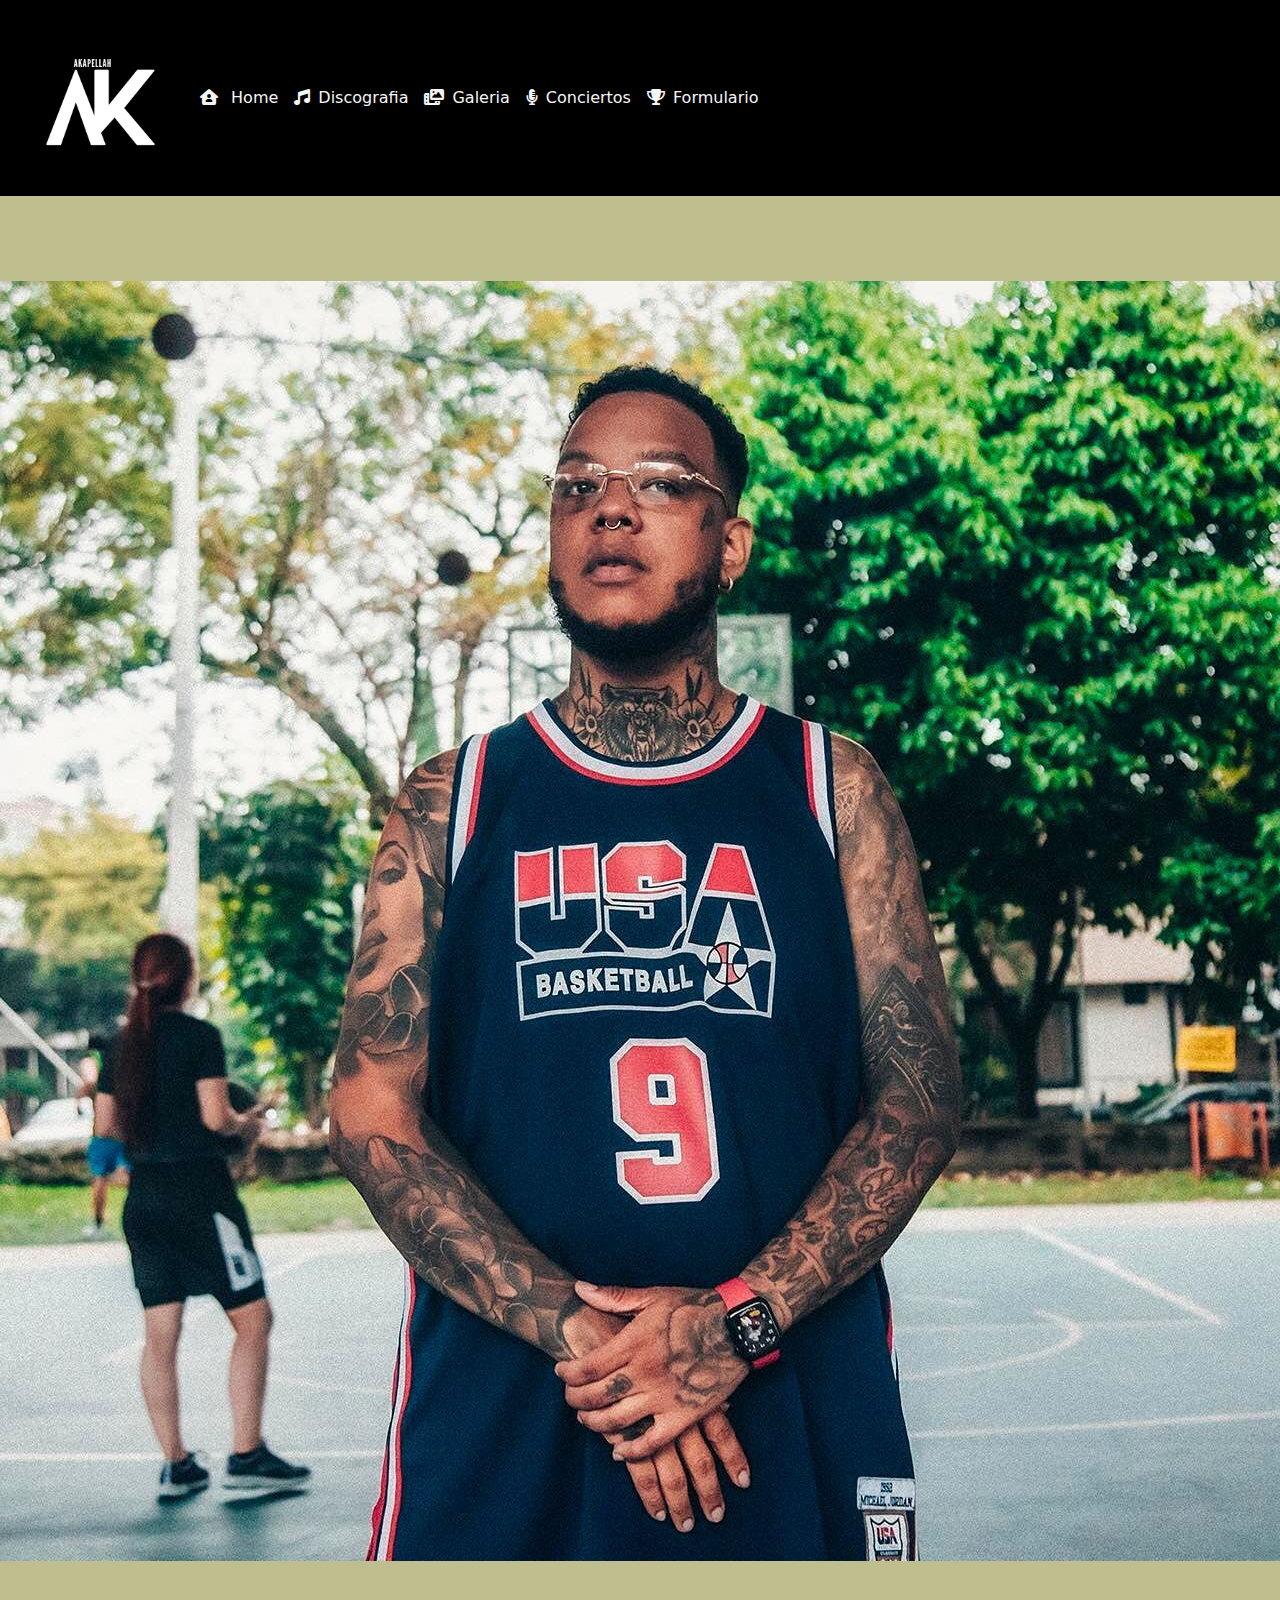
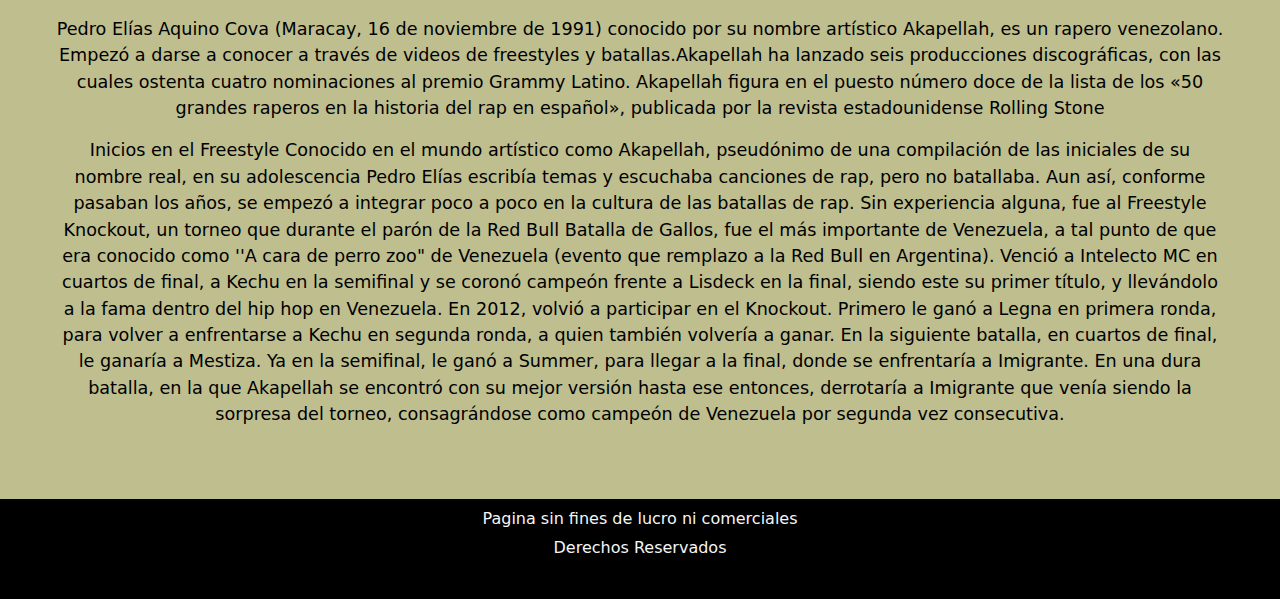
<file: index.html>
<!DOCTYPE html>
<html lang="en">

<head>
    <meta charset="UTF-8">
    <meta name="viewport" content="width=device-width, initial-scale=1.0">
    <!-- link tipografia -->
    <link rel="preconnect" href="https://fonts.googleapis.com">
    <!-- link iconos -->
    <link rel="stylesheet" href="https://cdnjs.cloudflare.com/ajax/libs/font-awesome/6.6.0/css/all.min.css">
    <!-- link bt-->
    <link href="https://cdn.jsdelivr.net/npm/bootstrap@5.3.3/dist/css/bootstrap.min.css" rel="stylesheet"
        integrity="sha384-QWTKZyjpPEjISv5WaRU9OFeRpok6YctnYmDr5pNlyT2bRjXh0JMhjY6hW+ALEwIH" crossorigin="anonymous">
    <!-- link de mi css -->
    <link rel="stylesheet" href="css/estilos.css">
    <title>Akapellah</title>
    <meta name="description" content="Conoce a Akapellah, rapero venezolano reconocido por sus batallasde freestyles y sus nominaciones al Grammy Latino. 
        Destacado en al lista de los '50 grandes del rap en español' por Rolling Stone">
</head>

<body>
    <header>
        <!-- inicio del menu -->
        <nav class="navbar navbar-expand-md ">
            <div class="container-fluid d-flex align-items-center">
                <!-- logo -->
                <a href="index.html"> <img class="imglogo"
                        src="img/Logotipo marca personal minimalista moderno tipográfico con iniciales banco y negro.png"
                        alt=" imagen de logo"></a>

                <!-- boton del menu -->
                <button class="navbar-toggler ms-auto" type="button" data-bs-toggle="collapse" data-bs-target="#menu"
                    aria-controls="navbarSupportedContent" aria-expanded="false" aria-label="Toggle navigation">
                    <span class="navbar-toggler-icon"></span>
                </button>

                <!-- elementos del menu -->
                <div class="collapse navbar-collapse justify-content-end  ms-auto" id="menu">
                    <ul class="navbar-nav ms-auto">
                        <li class="nav-item"><a class="nav-link" href="index.html"> <i
                                    class="fa-solid fa-house-user"></i>
                                </i> Home </a>
                        </li>
                        <li class="nav-item"><a class="nav-link" href="pages/discografia.html"><i
                                    class="fa-solid fa-music"></i>Discografia</a></li>
                        <li class="nav-item"><a class="nav-link" href="pages/galeria.html"><i
                                    class="fa-solid fa-photo-film"></i>Galeria</a></li>
                        <li class="nav-item"><a class="nav-link" href="pages/conciertos.html"><i
                                    class="fa-solid fa-microphone-lines"></i>Conciertos</a></li>
                        <li class="nav-item"><a class="nav-link" href="pages/formulario.html"><i
                                    class="fa-solid fa-trophy"></i>Formulario</a></li>
                    </ul>
                </div>
            </div>
        </nav>
    </header>

    <main ">
        <div class=" main">
        <h1 class="1index">Akapellah</h1>
        <!-- img -->
        <img src="img/akapellahh.jpg" class="img-01" alt="imagen del home main">
        <!-- parrafo -->
        <div class="parrafo">
            <p>Pedro Elías Aquino Cova (Maracay, 16 de noviembre de 1991) conocido por su nombre artístico
                Akapellah, es un
                rapero
                venezolano.

                Empezó a darse a conocer a través de videos de freestyles y batallas.Akapellah ha lanzado seis
                producciones
                discográficas, con las cuales ostenta cuatro nominaciones al premio Grammy Latino.

                Akapellah figura en el puesto número doce de la lista de los «50 grandes raperos en la historia del
                rap en
                español»,
                publicada por la revista estadounidense Rolling Stone</p>

            <p>Inicios en el Freestyle Conocido en el mundo artístico como Akapellah, pseudónimo de una compilación
                de las iniciales de su nombre
                real, en su adolescencia Pedro Elías escribía temas y escuchaba canciones de rap, pero no batallaba.
                Aun
                así, conforme pasaban los años, se empezó a integrar poco a poco en la cultura de las batallas de
                rap. Sin
                experiencia alguna, fue al Freestyle Knockout, un torneo que durante el parón de la Red Bull Batalla
                de
                Gallos, fue el más importante de Venezuela, a tal punto de que era conocido como ''A cara de perro
                zoo" de
                Venezuela (evento que remplazo a la Red Bull en Argentina). Venció a Intelecto MC en cuartos de
                final, a
                Kechu en la semifinal y se coronó campeón frente a Lisdeck en la final, siendo este su primer
                título, y
                llevándolo a la fama dentro del hip hop en Venezuela.

                En 2012, volvió a participar en el Knockout. Primero le ganó a Legna en primera ronda, para volver a
                enfrentarse a Kechu en segunda ronda, a quien también volvería a ganar. En la siguiente batalla, en
                cuartos
                de final, le ganaría a Mestiza. Ya en la semifinal, le ganó a Summer, para llegar a la final, donde
                se
                enfrentaría a Imigrante. En una dura batalla, en la que Akapellah se encontró con su mejor versión
                hasta
                ese entonces, derrotaría a Imigrante que venía siendo la sorpresa del torneo, consagrándose como
                campeón de
                Venezuela por segunda vez consecutiva.</p>
        </div>
        </div>
    </main>

    <footer>
        <div class="contenidofooter">
            <h2 class="footer3">Pagina sin fines de lucro ni comerciales</h2>
            <div class="derechos-footer">
                <p>Derechos Reservados</p>
            </div>
        </div>
    </footer>



    <script src="https://cdn.jsdelivr.net/npm/bootstrap@5.3.3/dist/js/bootstrap.bundle.min.js"
        integrity="sha384-YvpcrYf0tY3lHB60NNkmXc5s9fDVZLESaAA55NDzOxhy9GkcIdslK1eN7N6jIeHz"
        crossorigin="anonymous"></script>
</body>

</html>
</file>
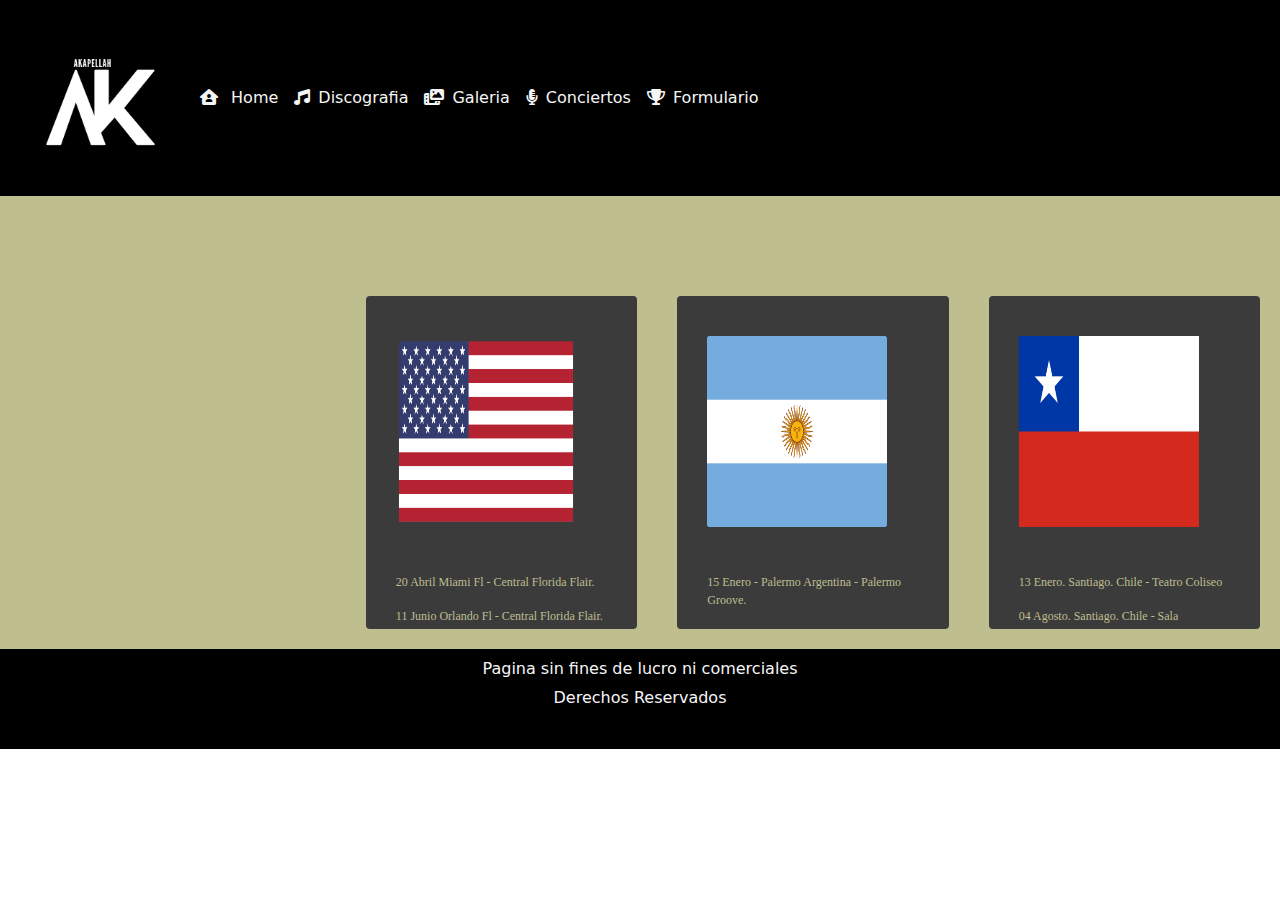
<file: pages/conciertos.html>
<!DOCTYPE html>
<html lang="en">

<head>
    <meta charset="UTF-8">
    <meta name="viewport" content="width=device-width, initial-scale=1.0">
    <!-- link tipografia -->
    <link rel="preconnect" href="https://fonts.googleapis.com">
    <!-- link iconos -->
    <link rel="stylesheet" href="https://cdnjs.cloudflare.com/ajax/libs/font-awesome/6.6.0/css/all.min.css">
    <!-- link bt-->
    <link href="https://cdn.jsdelivr.net/npm/bootstrap@5.3.3/dist/css/bootstrap.min.css" rel="stylesheet"
        integrity="sha384-QWTKZyjpPEjISv5WaRU9OFeRpok6YctnYmDr5pNlyT2bRjXh0JMhjY6hW+ALEwIH" crossorigin="anonymous">
    <!-- link de mi css -->
    <link rel="stylesheet" href="../css/estilos.css">
    <title>Akapellah Conciertos</title>
    <meta name="description" content="Conoce acerca de los conciertos de akapellah, fecha y lugar.
    se estaran actualizando" >
</head>

<body>
    <header>
        <!-- inicio del menu -->
        <nav class="navbar navbar-expand-md ">
            <div class="container-fluid d-flex align-items-center">
                <!-- logo -->
                <a href="../index.html"> <img class="imglogo"
                        src="../img/Logotipo marca personal minimalista moderno tipográfico con iniciales banco y negro.png"
                        alt="imagen de logo"></a>

                <!-- boton del menu -->
                <button class="navbar-toggler ms-auto" type="button" data-bs-toggle="collapse" data-bs-target="#menu"
                    aria-controls="navbarSupportedContent" aria-expanded="false" aria-label="Toggle navigation">
                    <span class="navbar-toggler-icon"></span>
                </button>

                <!-- elementos del menu -->
                <div class="collapse navbar-collapse justify-content-end  ms-auto" id="menu">
                    <ul class="navbar-nav ms-auto ">
                        <li class="nav-item"><a class="nav-link" href="../index.html"> <i
                                    class="fa-solid fa-house-user"></i>
                                </i> Home </a>
                        </li>
                        <li class="nav-item"><a class="nav-link" href="discografia.html"><i
                                    class="fa-solid fa-music"></i>Discografia</a></li>
                        <li class="nav-item"><a class="nav-link" href="galeria.html"><i
                                    class="fa-solid fa-photo-film"></i>Galeria</a></li>
                        <li class="nav-item"><a class="nav-link" href="conciertos.html"><i
                                    class="fa-solid fa-microphone-lines"></i>Conciertos</a></li>
                        <li class="nav-item"><a class="nav-link" href="formulario.html"><i
                                    class="fa-solid fa-trophy"></i>Formulario</a></li>
                    </ul>
                </div>
            </div>
        </nav>
    </header>

    <!-- main -->
    <main>
        <div class=" main-conci">
            <h1 class="1index">Akapellah Conciertos</h1>

            <div class="conciertos">
                <img src="../img/american-flag-of-united-states-of-america-png.webp" alt="bandera eeuu">
                <h2 class="h2bandera">
                    E.E.U.U
                </h2>
                <p class="p-conci">
                    20 Abril Miami Fl - Central Florida Flair.</p>
                <p class="p-conci">
                    11 Junio Orlando Fl - Central Florida Flair.
                </p>

                <p class="p-conci">
                    12 Julio New York. NY - Drom.
                </p>

               
            </div>


            <div class="conciertos">
                <img src="../img/bandeira-argentina-flag.png" alt="bandera Argentina">
                <h2 class="h2bandera">
                    Argentina
                </h2>

                <p class="p-conci">
                    15 Enero - Palermo Argentina - Palermo Groove.</p>
                <p class="p-conci">
                    20 Enero - Puerto Madero Argentina - Luna Park
                </p>



            </div>

            <div class="conciertos">
                <img src="../img/chile-flag-large-1536x1024.png" alt=" bandera de chile">
                <h2 class="h2bandera">
                    Chile
                </h2>
                <p class="p-conci">
                    13 Enero. Santiago. Chile - Teatro Coliseo</p>
                <p class="p-conci">
                    04 Agosto. Santiago. Chile - Sala Matronomo.</p>


            </div>
        </div>

    </main>


    <!-- footer -->
    <footer>
        <div class="contenidofooter">
            <h3 class="footer3">Pagina sin fines de lucro ni comerciales</h3>
            <div class="derechos-footer">
                <p>Derechos Reservados</p>
            </div>
        </div>
    </footer>








    <script src="https://cdn.jsdelivr.net/npm/bootstrap@5.3.3/dist/js/bootstrap.bundle.min.js"
        integrity="sha384-YvpcrYf0tY3lHB60NNkmXc5s9fDVZLESaAA55NDzOxhy9GkcIdslK1eN7N6jIeHz"
        crossorigin="anonymous"></script>
</body>

</html>
</file>
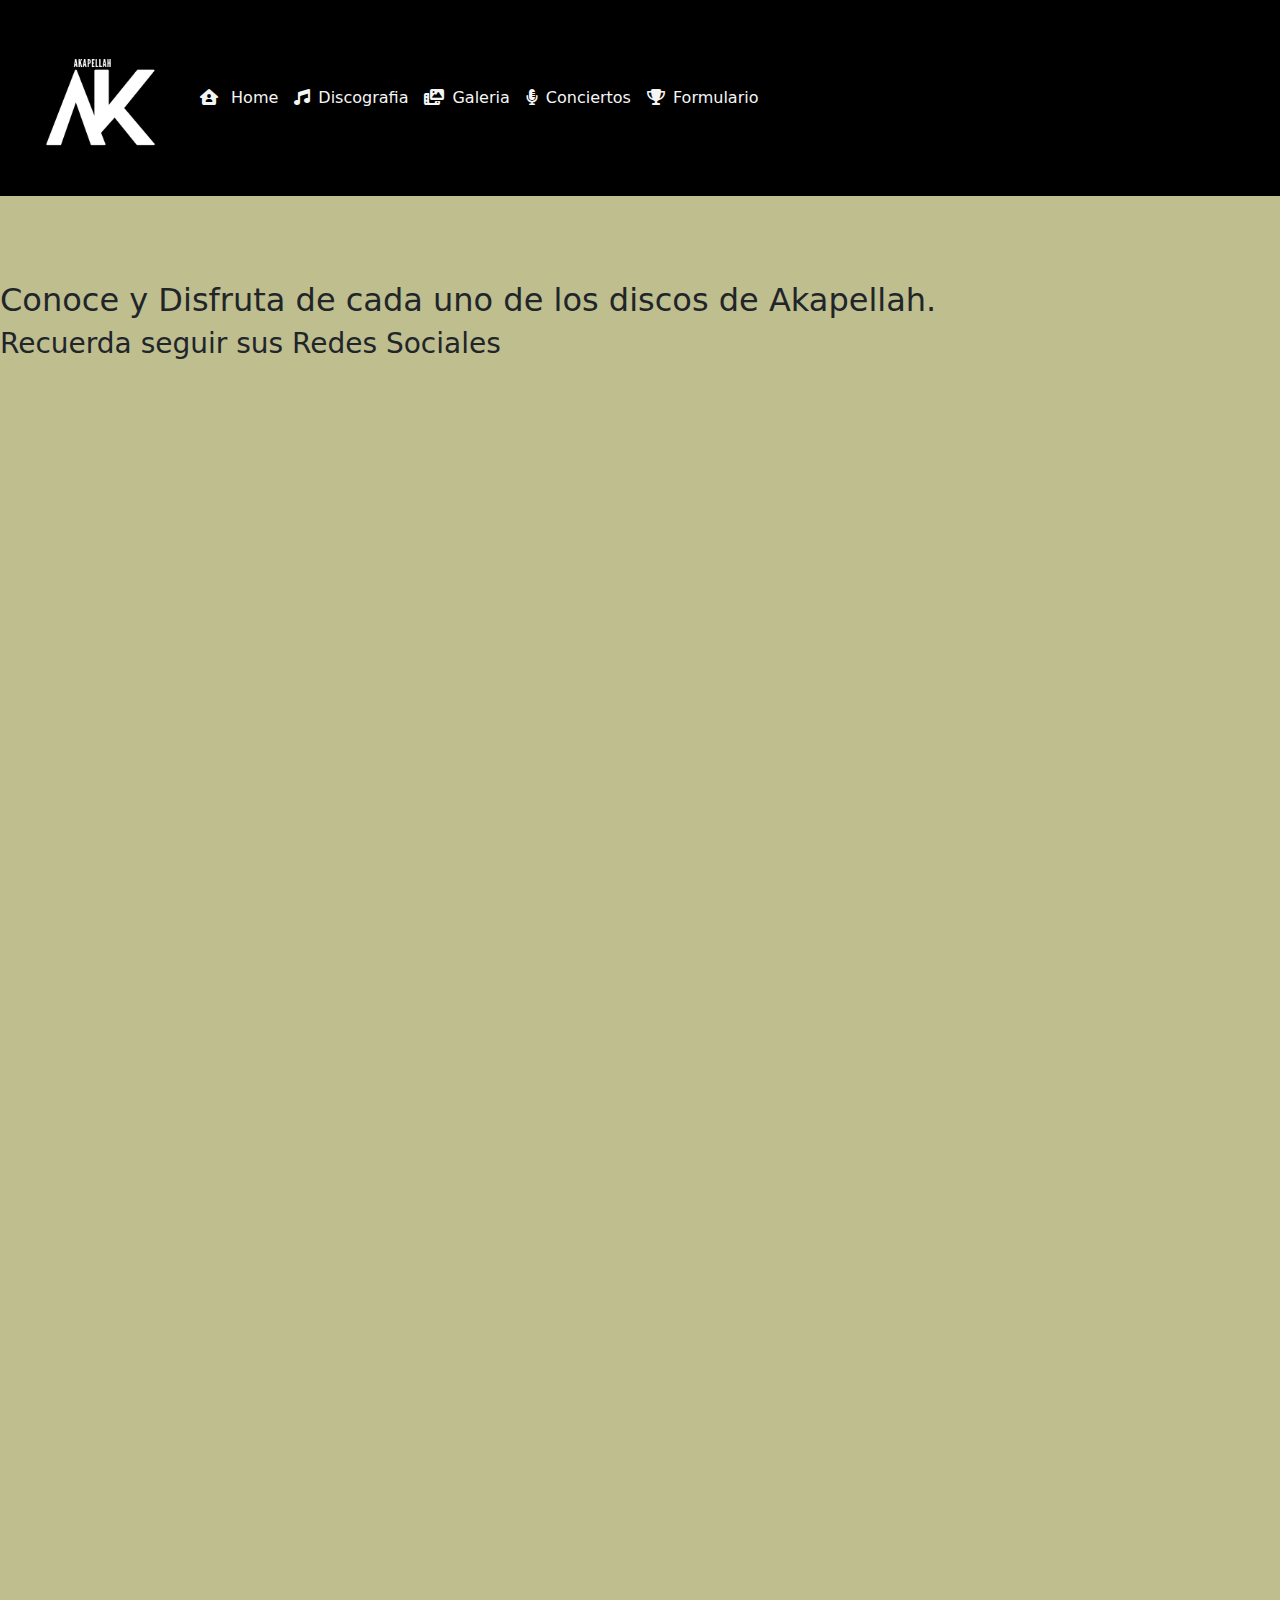
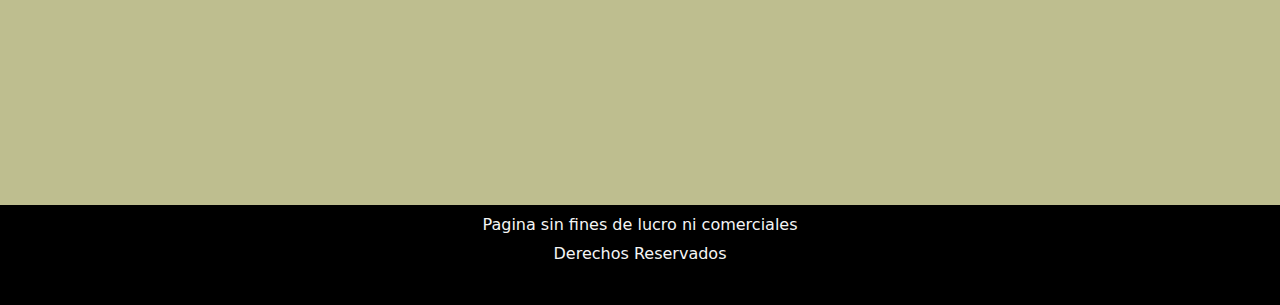
<file: pages/discografia.html>
<!DOCTYPE html>
<html lang="en">

<head>
    <meta charset="UTF-8">
    <meta name="viewport" content="width=device-width, initial-scale=1.0">
    <!-- link tipografia -->
    <link rel="preconnect" href="https://fonts.googleapis.com">
    <!-- link iconos -->
    <link rel="stylesheet" href="https://cdnjs.cloudflare.com/ajax/libs/font-awesome/6.6.0/css/all.min.css">
    <!-- link bt-->
    <link href="https://cdn.jsdelivr.net/npm/bootstrap@5.3.3/dist/css/bootstrap.min.css" rel="stylesheet"
        integrity="sha384-QWTKZyjpPEjISv5WaRU9OFeRpok6YctnYmDr5pNlyT2bRjXh0JMhjY6hW+ALEwIH" crossorigin="anonymous">
    <!-- link de mi css -->
    <link rel="stylesheet" href="../css/estilos.css">
    <title>Akapellah Discografia</title>
    <meta name="description" content="Conoce acerca de la discografia de unos los raperos mas nombrados en español">
</head>

<body>

    <header>
        <!-- inicio del menu -->
        <nav class="navbar navbar-expand-md ">
            <div class="container-fluid d-flex align-items-center">
                <!-- logo -->
                <a href="../index.html"> <img class="imglogo"
                        src="../img/Logotipo marca personal minimalista moderno tipográfico con iniciales banco y negro.png"
                        alt="imagen de logo"></a>

                <!-- boton del menu -->
                <button class="navbar-toggler ms-auto" type="button" data-bs-toggle="collapse" data-bs-target="#menu"
                    aria-controls="navbarSupportedContent" aria-expanded="false" aria-label="Toggle navigation">
                    <span class="navbar-toggler-icon"></span>
                </button>

                <!-- elementos del menu -->
                <div class="collapse navbar-collapse justify-content-end  ms-auto" id="menu">
                    <ul class="navbar-nav ms-auto ">
                        <li class="nav-item"><a class="nav-link" href="../index.html"> <i
                                    class="fa-solid fa-house-user"></i>
                                </i> Home </a>
                        </li>
                        <li class="nav-item"><a class="nav-link" href="discografia.html"><i
                                    class="fa-solid fa-music"></i>Discografia</a></li>
                        <li class="nav-item"><a class="nav-link" href="galeria.html"><i
                                    class="fa-solid fa-photo-film"></i>Galeria</a></li>
                        <li class="nav-item"><a class="nav-link" href="conciertos.html"><i
                                    class="fa-solid fa-microphone-lines"></i>Conciertos</a></li>
                        <li class="nav-item"><a class="nav-link" href="formulario.html"><i
                                    class="fa-solid fa-trophy"></i>Formulario</a></li>
                    </ul>
                </div>
            </div>
        </nav>
    </header>




    <main>
        <div class=" main">
            <h1 class="1index">Akapellah Discografia</h1>
            <div class="hdisco">
                <h2 class="h2disco">Conoce y Disfruta de cada uno de los discos de Akapellah.</h2>
                <h3 class="h3disco">Recuerda seguir sus Redes Sociales</h3>
            </div>
        </div>
        
        <!-- spotify albunes -->
    <section class="listaspotify">
        <div class="lista">
            <iframe style="border-radius:12px"
                src="https://open.spotify.com/embed/album/0K2ccPqz7qApwmiZF1f3BM?utm_source=generator" width="100%"
                height="352" frameBorder="0" allowfullscreen=""
                allow="autoplay; clipboard-write; encrypted-media; fullscreen; picture-in-picture"
                loading="lazy"></iframe>
        </div>
        <div class="lista">
            <iframe style="border-radius:12px"
                src="https://open.spotify.com/embed/album/7dXXNcUZa6jZvTZmKEpArs?utm_source=generator" width="100%"
                height="352" frameBorder="0" allowfullscreen=""
                allow="autoplay; clipboard-write; encrypted-media; fullscreen; picture-in-picture"
                loading="lazy"></iframe>
        </div>
        <div class="lista">
            <iframe style="border-radius:12px"
                src="https://open.spotify.com/embed/album/3AGTkAEOaQgFixOs4rLCix?utm_source=generator" width="100%"
                height="352" frameBorder="0" allowfullscreen=""
                allow="autoplay; clipboard-write; encrypted-media; fullscreen; picture-in-picture"
                loading="lazy"></iframe>
        </div>
        <div class="lista">
            <iframe style="border-radius:12px"
                src="https://open.spotify.com/embed/album/7CbhZdMcSPJpsfjFRuwRcj?utm_source=generator" width="100%"
                height="352" frameBorder="0" allowfullscreen=""
                allow="autoplay; clipboard-write; encrypted-media; fullscreen; picture-in-picture"
                loading="lazy"></iframe>
        </div>
    </section>

    </main>
    


    <footer>
        <div class="contenidofooter">
            <h3 class="footer3">Pagina sin fines de lucro ni comerciales</h3>
            <div class="derechos-footer">
                <p>Derechos Reservados</p>
            </div>
        </div>
    </footer>


    <script src="https://cdn.jsdelivr.net/npm/bootstrap@5.3.3/dist/js/bootstrap.bundle.min.js"
        integrity="sha384-YvpcrYf0tY3lHB60NNkmXc5s9fDVZLESaAA55NDzOxhy9GkcIdslK1eN7N6jIeHz"
        crossorigin="anonymous"></script>
</body>

</html>
</file>
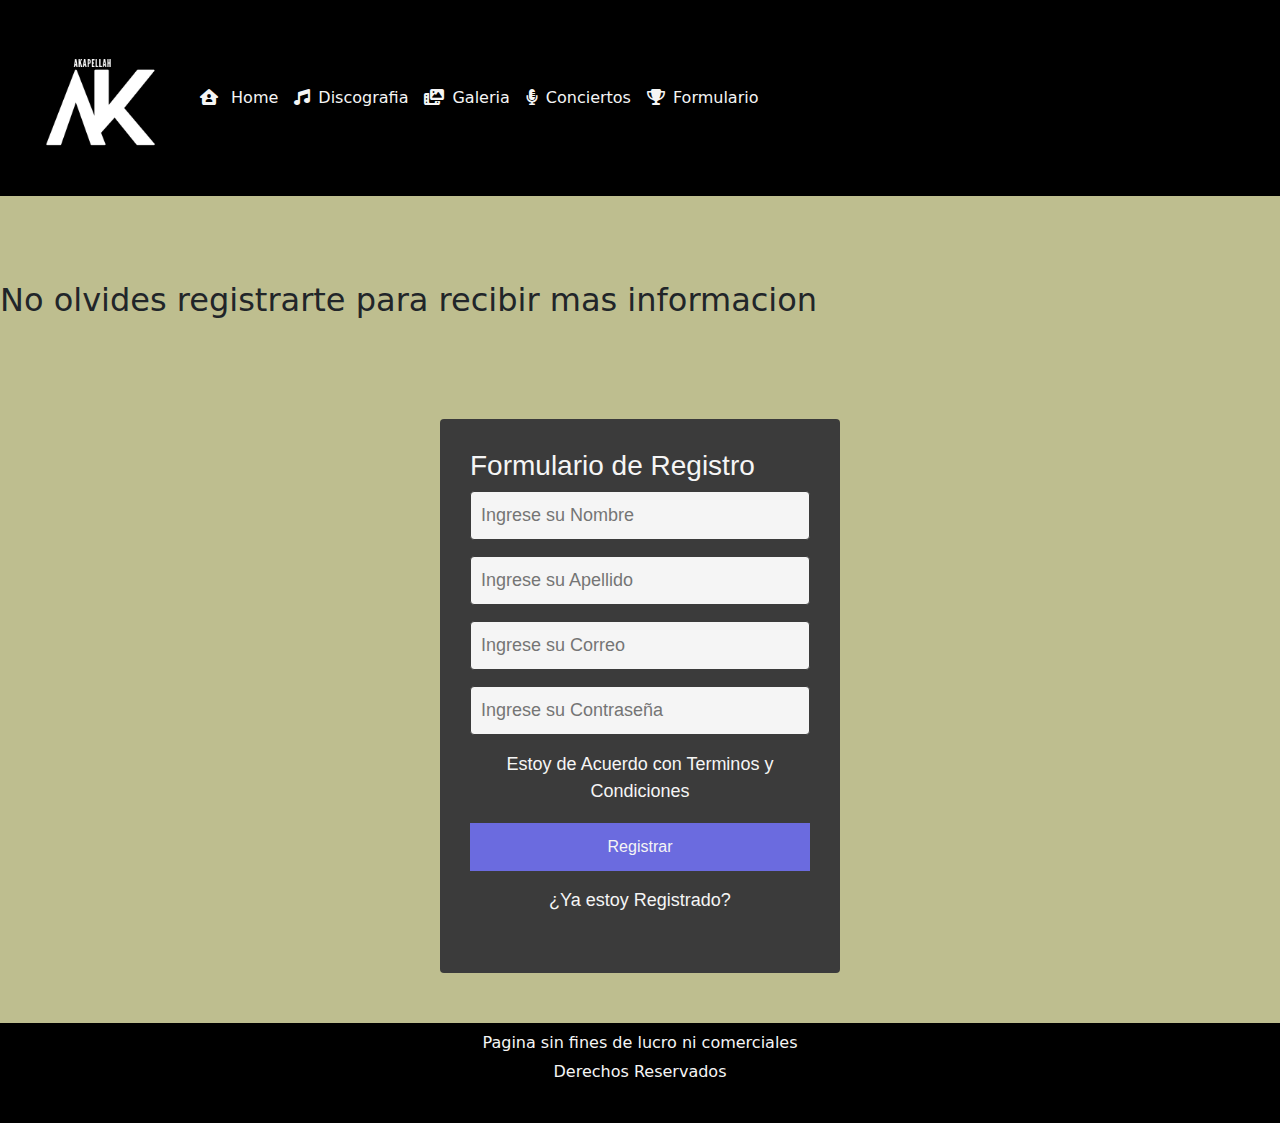
<file: pages/formulario.html>
<!DOCTYPE html>
<html lang="en">

<head>
    <meta charset="UTF-8">
    <meta name="viewport" content="width=device-width, initial-scale=1.0">
    <!-- link tipografia -->
    <link rel="preconnect" href="https://fonts.googleapis.com">
    <!-- link iconos -->
    <link rel="stylesheet" href="https://cdnjs.cloudflare.com/ajax/libs/font-awesome/6.6.0/css/all.min.css">
    <!-- link bt-->
    <link href="https://cdn.jsdelivr.net/npm/bootstrap@5.3.3/dist/css/bootstrap.min.css" rel="stylesheet"
        integrity="sha384-QWTKZyjpPEjISv5WaRU9OFeRpok6YctnYmDr5pNlyT2bRjXh0JMhjY6hW+ALEwIH" crossorigin="anonymous">
    <!-- link de mi css -->
    <link rel="stylesheet" href="../css/estilos.css">
    <title>Akapellah Formulario</title>
    <meta name="description" content="Registrate en nuestra pagina para recibir mas informacion">
</head>

<body>
    <header>
        <!-- inicio del menu -->
        <nav class="navbar navbar-expand-md ">
            <div class="container-fluid d-flex align-items-center">
                <!-- logo -->
                <a href="../index.html"> <img class="imglogo"
                        src="../img/Logotipo marca personal minimalista moderno tipográfico con iniciales banco y negro.png"
                        alt="imagen de logo"></a>

                <!-- boton del menu -->
                <button class="navbar-toggler ms-auto" type="button" data-bs-toggle="collapse" data-bs-target="#menu"
                    aria-controls="navbarSupportedContent" aria-expanded="false" aria-label="Toggle navigation">
                    <span class="navbar-toggler-icon"></span>
                </button>

                <!-- elementos del menu -->
                <div class="collapse navbar-collapse justify-content-end  ms-auto" id="menu">
                    <ul class="navbar-nav ms-auto ">
                        <li class="nav-item"><a class="nav-link" href="../index.html"> <i
                                    class="fa-solid fa-house-user"></i>
                                </i> Home </a>
                        </li>
                        <li class="nav-item"><a class="nav-link" href="discografia.html"><i
                                    class="fa-solid fa-music"></i>Discografia</a></li>
                        <li class="nav-item"><a class="nav-link" href="galeria.html"><i
                                    class="fa-solid fa-photo-film"></i>Galeria</a></li>
                        <li class="nav-item"><a class="nav-link" href="conciertos.html"><i
                                    class="fa-solid fa-microphone-lines"></i>Conciertos</a></li>
                        <li class="nav-item"><a class="nav-link" href="formulario.html"><i
                                    class="fa-solid fa-trophy"></i>Formulario</a></li>
                    </ul>
                </div>
            </div>
        </nav>
    </header>

    <main>
        <div class="h3disco">
            <h1>Gracias por visitar nuestra pagina</h1>
            <h2>No olvides registrarte para recibir mas informacion</h2>
        </div>

        <div class="form-register">
            <h3>Formulario de Registro</h3>
            <input class="controls" type="text" name="Nombres" id="Nombres" placeholder="Ingrese su Nombre">
            <input class="controls" type="text" name="Apellidos" id="Apellidos" placeholder="Ingrese su Apellido">
            <input class="controls" type="email" name="Correo" id="Correo" placeholder="Ingrese su Correo">
            <input class="controls" type="password" name="Contraseña" id="Contraseña" placeholder="Ingrese su Contraseña">
            <p>Estoy de Acuerdo con <a href="#">Terminos y Condiciones</a></p>
            <input class="botons" type="submit" value="Registrar">
            <p><a href="#">¿Ya estoy Registrado?</a></p>
        </div>
    </main>

    <footer>
        <div class="contenidofooter">
            <h3 class="footer3">Pagina sin fines de lucro ni comerciales</h3>
            <div class="derechos-footer">
                <p>Derechos Reservados</p>
            </div>
        </div>
    </footer>






    <script src="https://cdn.jsdelivr.net/npm/bootstrap@5.3.3/dist/js/bootstrap.bundle.min.js"
        integrity="sha384-YvpcrYf0tY3lHB60NNkmXc5s9fDVZLESaAA55NDzOxhy9GkcIdslK1eN7N6jIeHz"
        crossorigin="anonymous"></script>
</body>

</html>
</file>
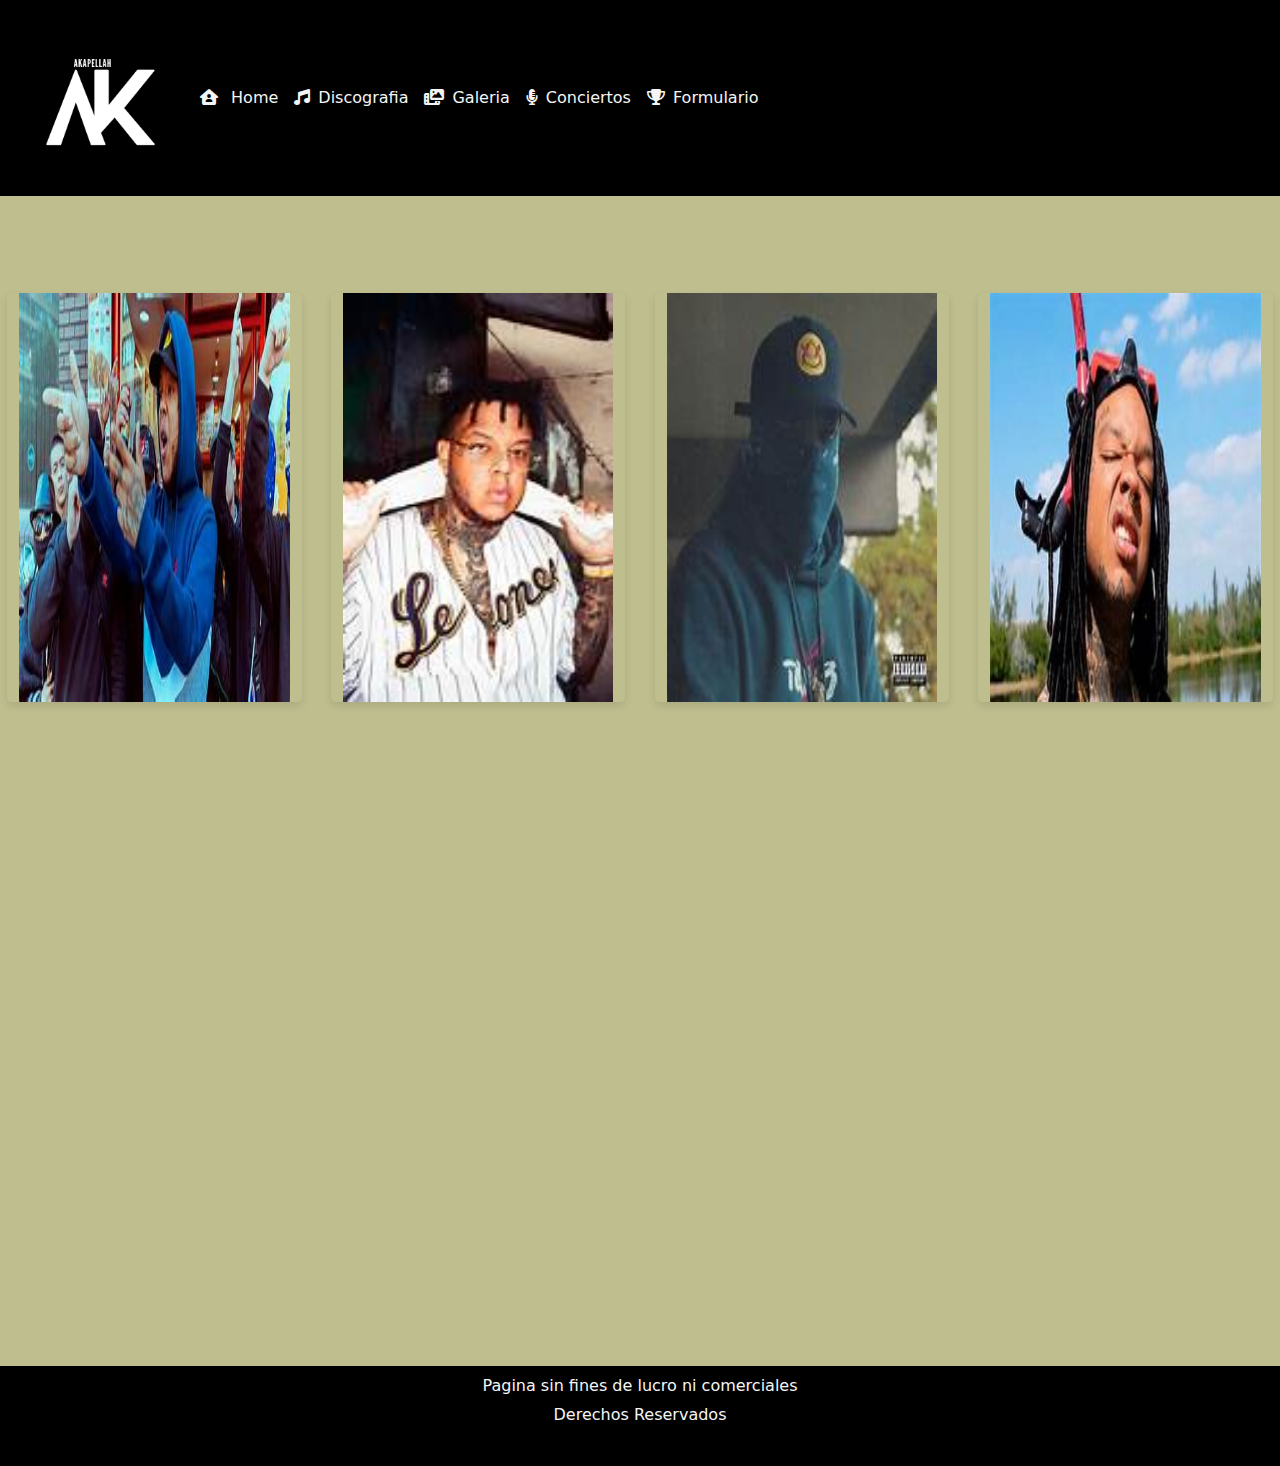
<file: pages/galeria.html>
<!DOCTYPE html>
<html lang="en">

<head>
    <meta charset="UTF-8">
    <meta name="viewport" content="width=device-width, initial-scale=1.0">
    <!-- link tipografia -->
    <link rel="preconnect" href="https://fonts.googleapis.com">
    <!-- link iconos -->
    <link rel="stylesheet" href="https://cdnjs.cloudflare.com/ajax/libs/font-awesome/6.6.0/css/all.min.css">
    <!-- link bt-->
    <link href="https://cdn.jsdelivr.net/npm/bootstrap@5.3.3/dist/css/bootstrap.min.css" rel="stylesheet"
        integrity="sha384-QWTKZyjpPEjISv5WaRU9OFeRpok6YctnYmDr5pNlyT2bRjXh0JMhjY6hW+ALEwIH" crossorigin="anonymous">
    <!-- link de mi css -->
    <link rel="stylesheet" href="../css/estilos.css">
    <title>Akapellah Galeria</title>
    <meta name="description" content="Podras ver la galeria de akapellah y algunos de sus videos de youtube">
</head>

<body>

    <header>
        <!-- inicio del menu -->
        <nav class="navbar navbar-expand-md ">
            <div class="container-fluid d-flex align-items-center">
                <!-- logo -->
                <a href="../index.html"> <img class="imglogo"
                        src="../img/Logotipo marca personal minimalista moderno tipográfico con iniciales banco y negro.png"
                        alt="imagen de logo"></a>

                <!-- boton del menu -->
                <button class="navbar-toggler ms-auto" type="button" data-bs-toggle="collapse" data-bs-target="#menu"
                    aria-controls="navbarSupportedContent" aria-expanded="false" aria-label="Toggle navigation">
                    <span class="navbar-toggler-icon"></span>
                </button>

                <!-- elementos del menu -->
                <div class="collapse navbar-collapse justify-content-end  ms-auto" id="menu">
                    <ul class="navbar-nav ms-auto ">
                        <li class="nav-item"><a class="nav-link" href="../index.html"> <i
                                    class="fa-solid fa-house-user"></i>
                                </i> Home </a>
                        </li>
                        <li class="nav-item"><a class="nav-link" href="discografia.html"><i
                                    class="fa-solid fa-music"></i>Discografia</a></li>
                        <li class="nav-item"><a class="nav-link" href="galeria.html"><i
                                    class="fa-solid fa-photo-film"></i>Galeria</a></li>
                        <li class="nav-item"><a class="nav-link" href="conciertos.html"><i
                                    class="fa-solid fa-microphone-lines"></i>Conciertos</a></li>
                        <li class="nav-item"><a class="nav-link" href="formulario.html"><i
                                    class="fa-solid fa-trophy"></i>Formulario</a></li>
                    </ul>
                </div>
            </div>
        </nav>
    </header>

    <!-- main -->
    <main>
        <div class=" main">
            <h1 class="1index">Akapellah Galeria</h1>

            <div class="row">
                <img class="img-main" src="../img/th (2).jpg" alt="galeria imagen 2">
                <img class="img-main" src="../img/th (3).jpg" alt="galeria imagen 3">
                <img class="img-main" src="../img/th (4).jpg" alt="galeria imagen 4">
                <img class="img-main" src="../img/th (5).jpg" alt="galeria imagen 5">
            </div>
            <!-- video youtube -->
            <div class="videoyou">
                <iframe width="100%"  height="315" src="https://www.youtube.com/embed/geVWuKrN_M8?si=txciEcpDzEGu18gb"
                    title="YouTube video player" frameborder="0"
                    allow="accelerometer; autoplay; clipboard-write; encrypted-media; gyroscope; picture-in-picture; web-share"
                    referrerpolicy="strict-origin-when-cross-origin" allowfullscreen></iframe>

                <iframe width="100%" height="315" src="https://www.youtube.com/embed/adFHBO-rBOA?si=aSzVGe5fQqNWloH4"
                    title="YouTube video player" frameborder="0"
                    allow="accelerometer; autoplay; clipboard-write; encrypted-media; gyroscope; picture-in-picture; web-share"
                    referrerpolicy="strict-origin-when-cross-origin" allowfullscreen></iframe>

            </div>
        </div>
    </main>

    <!-- footer -->
    <footer>
        <div class="contenidofooter">
            <h2 class="footer3">Pagina sin fines de lucro ni comerciales</h2>
            <div class="derechos-footer">
                <p>Derechos Reservados</p>
            </div>
        </div>
    </footer>


    <script src="https://cdn.jsdelivr.net/npm/bootstrap@5.3.3/dist/js/bootstrap.bundle.min.js"
        integrity="sha384-YvpcrYf0tY3lHB60NNkmXc5s9fDVZLESaAA55NDzOxhy9GkcIdslK1eN7N6jIeHz"
        crossorigin="anonymous"></script>
</body>

</html>
</file>
<file: css/estilos.css>
main .form-register .botons {
  width: 100%;
  padding: 12px;
  margin: 16px 0;
  font-size: 16px;
  border: none;
}

* {
  margin: 0;
  padding: 0;
}

header {
  background-color: black;
  display: flex;
}
header nav div .container-fluid {
  display: flex;
  align-items: center;
  justify-content: space-between;
}
header nav div .imglogo {
  width: 180px;
  height: 180px;
  transition: transform 0.3s ease-in-out;
}
header nav div .imglogo:hover {
  transform: scale(1.1);
}
header nav div .navbar-toggler {
  margin-right: 50px;
  padding: 0.25rem 0.75rem;
  color: grey;
  border-color: grey;
  background-color: whitesmoke;
}
header nav div div .navbar-collapse {
  flex-grow: 0;
}
header nav div div ul .navbar-nav {
  font-size: 18px;
}
header nav div div ul .nav-link,
header nav div div ul .navbar-nav {
  color: whitesmoke;
}
header nav div div ul .nav-link:hover {
  background-color: whitesmoke;
}
header nav div div ul .nav-link i {
  margin-right: 8px;
}

main {
  background-color: rgb(190, 190, 143);
  overflow: hidden;
}
main div h1 {
  color: black;
  font-size: 4rem;
  font-family: "Permanent Marker";
  opacity: 0;
  animation: fadein 2s forwards;
}
@keyframes fadein {
  0% {
    opacity: 0;
    transform: translate(20px);
  }
  100% {
    opacity: 1;
    transform: translate(0);
  }
}
main div img {
  height: 70%;
  width: 100%;
}
main div .parrafo {
  text-align: center;
  color: black;
  font-size: 1.1rem;
  margin: 40px;
  padding: 15px;
}
main div .row {
  display: flex;
  flex-wrap: wrap;
  justify-content: space-around;
  gap: 15px;
  margin: 20px 0;
}
main div .row img {
  width: 23%;
  height: auto;
  border-radius: 5px;
  box-shadow: 0 4px 8px rgba(0, 0, 0, 0.1);
  transition: transform 0.3s ease-in-out, filter 0.3s ease-in-out;
  cursor: pointer;
}
main div .row img:hover {
  transform: scale(1.1);
  filter: grayscale(50%);
}
main .main-conci {
  display: flex;
}
main .conciertos {
  width: 400px;
  background: #3b3b3b;
  padding: 30px;
  margin: 20px;
  margin-top: 100px;
  border-radius: 4px;
}
main .conciertos img {
  width: 180px;
  margin-top: 10px;
  transition: transform 0.3s ease-in-out;
  cursor: pointer;
}
main .conciertos img:hover {
  transform: translateY(-10px) scale(1.1);
}
main .conciertos .h2bandera {
  font-family: "Permanent Marker";
  font-weight: 400;
  font-style: normal;
  color: black;
  font-weight: bold;
  opacity: 0;
  transform: translateY(20px);
  animation: slideIn 0.5s forwards;
}
@keyframes slideIn {
  from {
    opacity: 0;
    transform: translateY(20px);
  }
  to {
    opacity: 1;
    transform: translateY(0);
  }
}
main .conciertos .p-conci {
  font-size: 12px;
  color: rgb(190, 190, 143);
  font-weight: bold;
  font-family: "Nerko One";
  font-weight: 400;
  font-style: normal;
}
main .main {
  column-gap: 50px;
}
main .form-register {
  width: 400px;
  background: #3b3b3b;
  padding: 30px;
  margin: auto;
  margin-top: 100px;
  border-radius: 4px;
  font-family: "Gill Sans", "Gill Sans MT", Calibri, "Trebuchet MS", sans-serif;
  color: whitesmoke;
  margin-bottom: 50px;
}
main .form-register h4 {
  font-size: 22px;
  margin-bottom: 20px;
}
main .form-register .controls {
  width: 100%;
  background: whitesmoke;
  padding: 10px;
  border-radius: 4px;
  margin-bottom: 16px;
  border: 1px solid #3b3b3b;
  font-family: "Gill Sans", "Gill Sans MT", Calibri, "Trebuchet MS", sans-serif;
  font-size: 18px;
}
main .form-register .botons {
  background: rgb(107, 107, 223);
  color: whitesmoke;
}
main .form-register p {
  height: 40px;
  text-align: center;
  font-size: 18px;
}
main .form-register a {
  color: whitesmoke;
  text-decoration: none;
}
main .form-register a:hover {
  color: whitesmoke;
  text-decoration: underline;
}

footer {
  text-align: center;
  color: whitesmoke;
  background-color: black;
  margin-top: 0;
  clear: both;
  height: 100px;
  padding: 10px;
}
footer .contenidofooter {
  font-size: 1rem;
}
footer .footer3 {
  font-size: 1rem;
}

@media (max-width: 1024px) {
  .row img {
    width: 31%;
  }
  .main-conci {
    flex-direction: column;
    align-items: center;
  }
}
@media (max-width: 768px) {
  .row img {
    width: 48%;
  }
  .main-conci {
    width: 90%;
  }
  .img-main {
    object-fit: cover;
  }
}

/*# sourceMappingURL=estilos.css.map */
</file>
